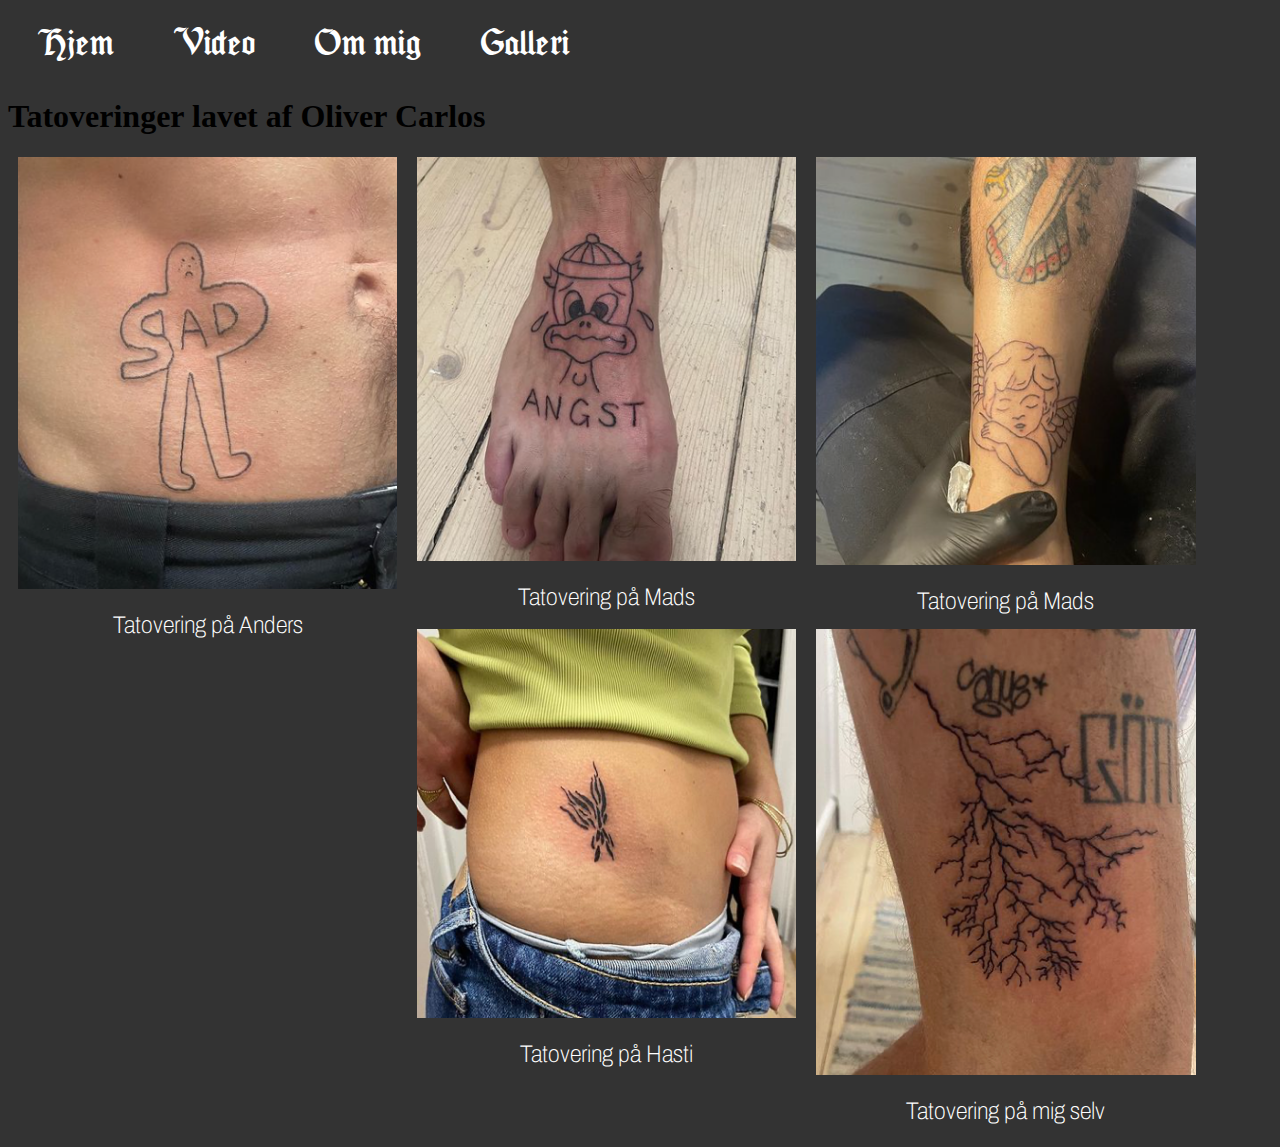
<file: galleri.html>
<!DOCTYPE html>
<html lang="en">
  <head>
    <meta charset="UTF-8" />
    <meta http-equiv="X-UA-Compatible" content="IE=edge" />
    <meta name="viewport" content="width=device-width, initial-scale=1.0" />
    <title>Document</title>
    <link rel="stylesheet" href="style.css" />
    <link rel="stylesheet" href="layout.css" />
  </head>
  <body class="background_color">
    <header>
      <div class="logo"></div>
      <nav class="logo">
        <ul class="menu">
          <li><a href="index.html">Hjem</a></li>
          <li><a href="video.html">Video</a></li>
          <li><a href="ommig.html">Om mig</a></li>
          <li><a href="galleri.html">Galleri</a></li>
        </ul>
      </nav>
    </header>
    <main>
      <h1>Tatoveringer lavet af Oliver Carlos</h1>
      <div class="responsive">
        <div class="gallery">
          <a target="_blank" href="billeder/sadman.png">
            <img src="billeder/sadman.png" alt="sadman" width="600" height="400" />
          </a>
          <div class="desc">Tatovering på Anders</div>
        </div>
      </div>

      <div class="responsive">
        <div class="gallery">
          <a target="_blank" href="billeder/and.png">
            <img src="billeder/and.png" alt="and" width="600" height="400" />
          </a>
          <div class="desc">Tatovering på Mads</div>
        </div>
      </div>

      <div class="responsive">
        <div class="gallery">
          <a target="_blank" href="billeder/engel.png">
            <img src="billeder/engel.png" alt="engel" width="600" height="400" />
          </a>
          <div class="desc">Tatovering på Mads</div>
        </div>
      </div>

      <div class="responsive">
        <div class="gallery">
          <a target="_blank" href="billeder/sommerfugl.png">
            <img src="billeder/sommerfugl.png" alt="sommerfugl" width="600" height="400" />
          </a>
          <div class="desc">Tatovering på Hasti</div>
        </div>
      </div>
      <div class="responsive">
        <div class="gallery">
          <a target="_blank" href="billeder/lyn.png">
            <img src="billeder/lyn.png" alt="lyn" width="600" height="400" />
          </a>
          <div class="desc">Tatovering på mig selv</div>
        </div>
      </div>
      <div class="clearfix"></div>
    </main>
  </body>
</html>
</file>
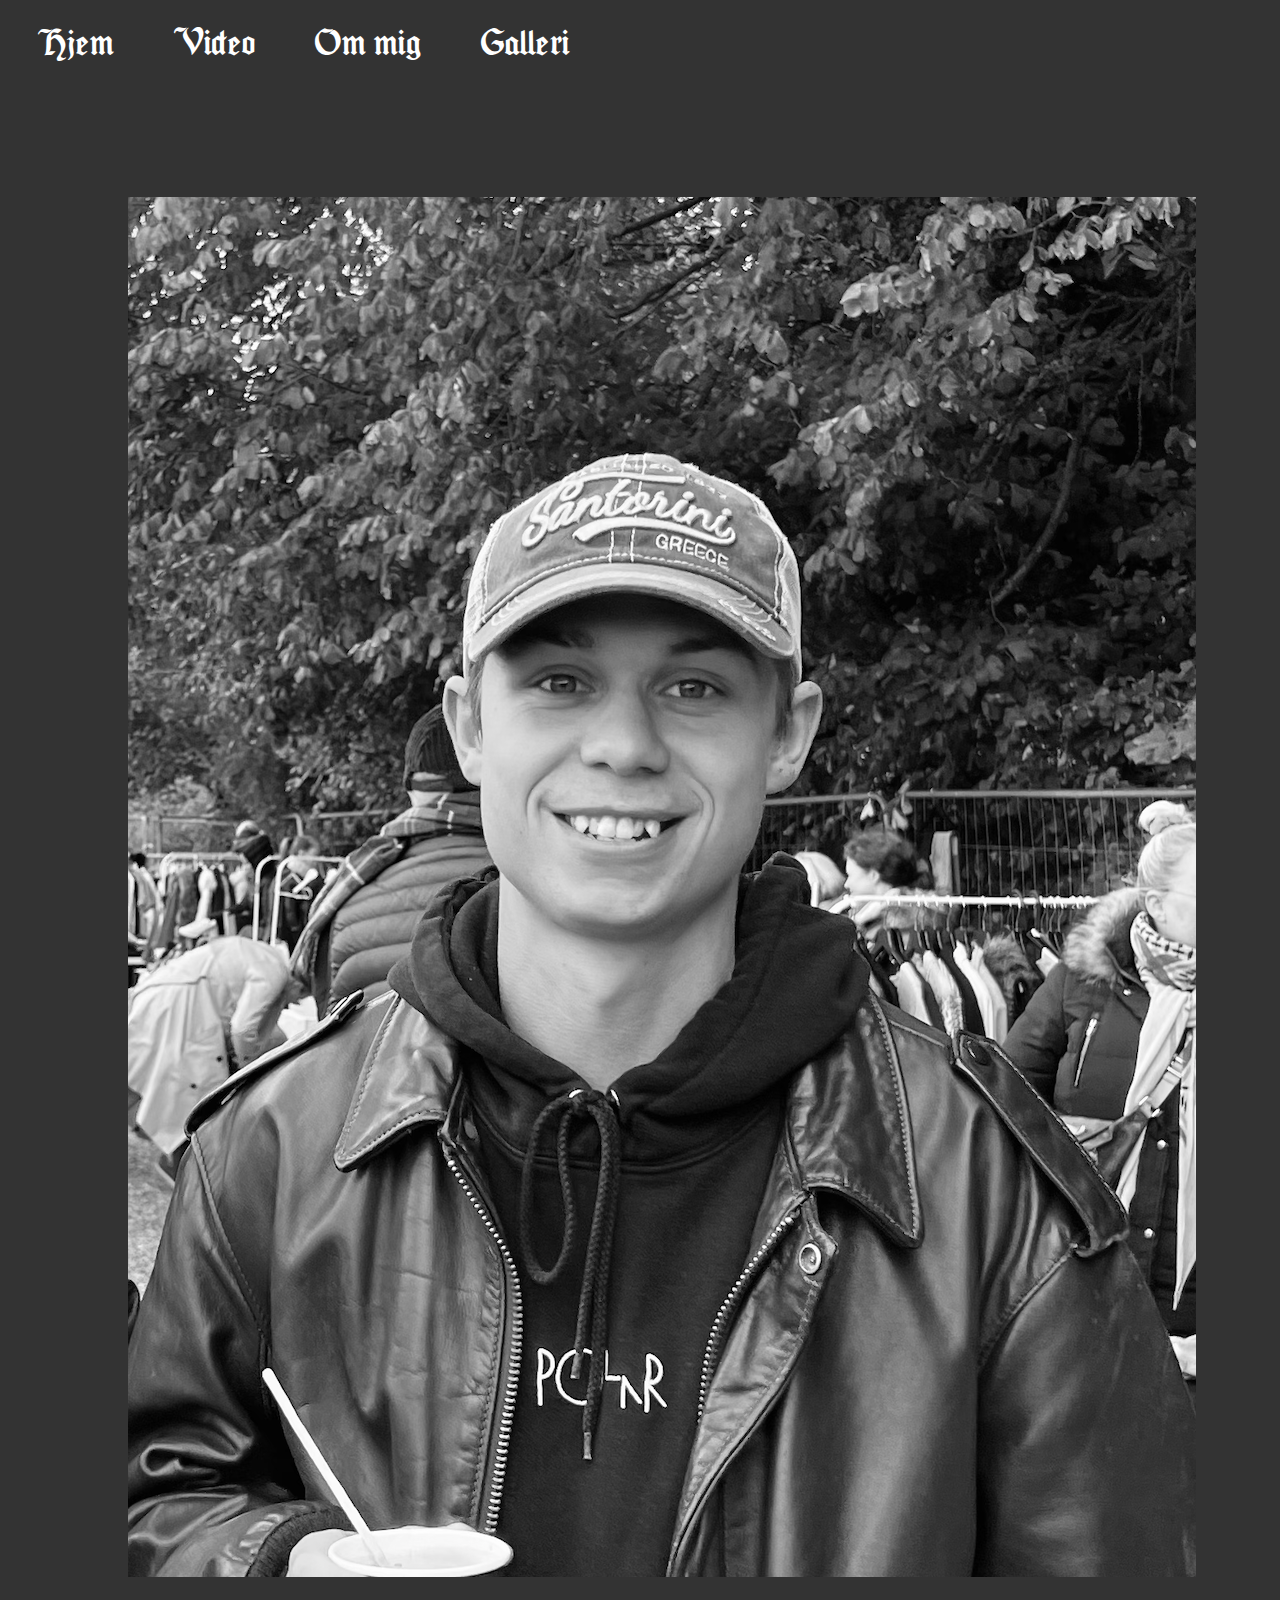
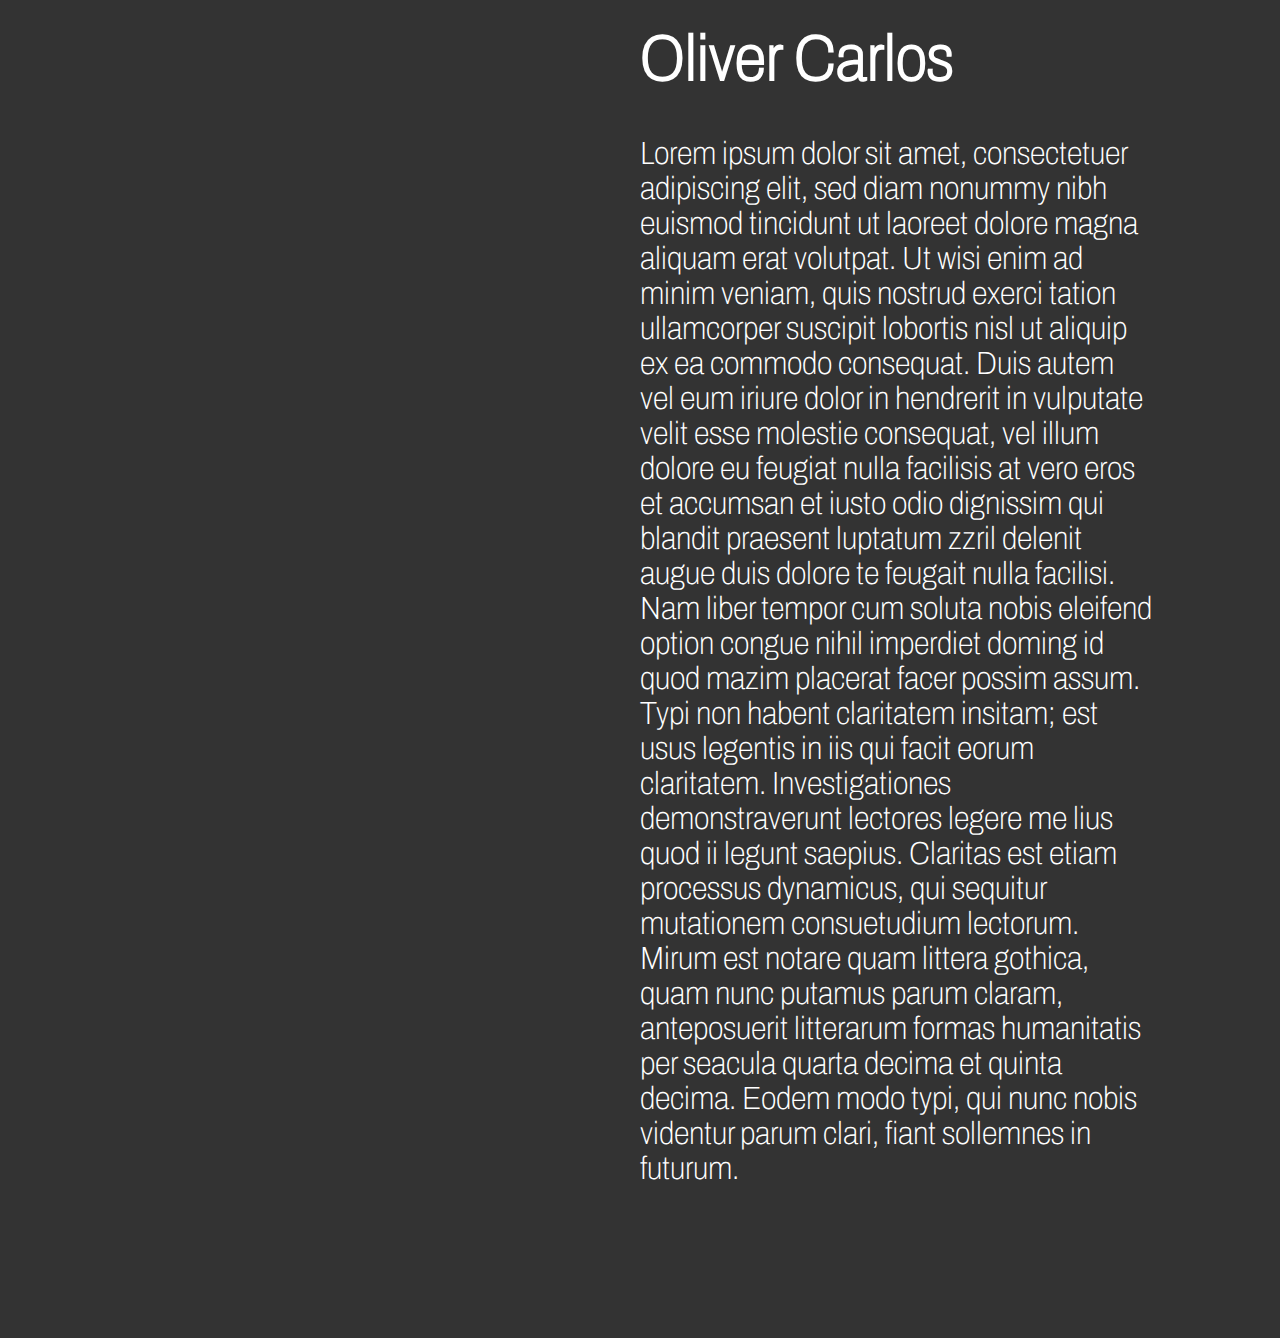
<file: ommig.html>
<!DOCTYPE html>
<html lang="en">
  <head>
    <meta charset="UTF-8" />
    <meta http-equiv="X-UA-Compatible" content="IE=edge" />
    <meta name="viewport" content="width=device-width, initial-scale=1.0" />
    <title>Document</title>
    <link rel="stylesheet" href="style.css" />
    <link rel="stylesheet" href="layout.css" />
  </head>
  <body class="background_color">
    <header>
      <div class="logo"></div>
      <nav class="logo">
        <ul class="menu">
          <li><a href="index.html">Hjem</a></li>
          <li><a href="video.html">Video</a></li>
          <li><a href="ommig.html">Om mig</a></li>
          <li><a href="galleri.html">Galleri</a></li>
        </ul>
      </nav>
    </header>
    <main>
      <div class="container">
        <div class="oliverbillede">
          <img src="billeder/oliver.png" alt="" />
        </div>
        <div class="ommigtekst">
          <h1>Oliver Carlos</h1>
          <p>
            Lorem ipsum dolor sit amet, consectetuer adipiscing elit, sed diam nonummy nibh euismod tincidunt ut laoreet dolore magna aliquam erat volutpat. Ut wisi enim ad minim veniam, quis nostrud exerci tation ullamcorper suscipit lobortis nisl
            ut aliquip ex ea commodo consequat. Duis autem vel eum iriure dolor in hendrerit in vulputate velit esse molestie consequat, vel illum dolore eu feugiat nulla facilisis at vero eros et accumsan et iusto odio dignissim qui blandit praesent
            luptatum zzril delenit augue duis dolore te feugait nulla facilisi. Nam liber tempor cum soluta nobis eleifend option congue nihil imperdiet doming id quod mazim placerat facer possim assum. Typi non habent claritatem insitam; est usus
            legentis in iis qui facit eorum claritatem. Investigationes demonstraverunt lectores legere me lius quod ii legunt saepius. Claritas est etiam processus dynamicus, qui sequitur mutationem consuetudium lectorum. Mirum est notare quam
            littera gothica, quam nunc putamus parum claram, anteposuerit litterarum formas humanitatis per seacula quarta decima et quinta decima. Eodem modo typi, qui nunc nobis videntur parum clari, fiant sollemnes in futurum.
          </p>
        </div>
      </div>
    </main>
  </body>
</html>
</file>
<file: style.css>
ul {
  list-style-type: none;
  margin: 0;
  padding: 0;
  background-color: #333;
}

li {
  float: left;
}

li a {
  display: block;
  color: white;
  text-align: center;
  padding: 14px 30px;
  text-decoration: none;
}

/* Change the link color to #111 (black) on hover */
li a:hover {
  background-color: #111;
}

.menu {
  display: flex;
  overflow-x: auto;
}

a {
  font-family: "menuskrift";
  color: #010101;
  text-decoration: none;
  font-size: 2rem;
}

.ommigtekst {
  font-family: "brødtekst";
  color: white;
  text-decoration: none;
  font-size: 2rem;
}

@font-face {
  font-family: "overskrift1";
  src: url(font/Kanit-Bold.ttf);
}

@font-face {
  font-family: "menuskrift";
  src: url(font/Seagram\ tfb.ttf);
}

@font-face {
  font-family: "brødtekst";
  src: url(font/Archivo_SemiCondensed-Thin.ttf);
}

.background_color {
  background-color: #333;
}

.h2 {
  font-family: "overskrift1";
  color: #010101;
  text-decoration: none;
  font-size: 1.5rem;
}

.desc {
  font-family: "brødtekst";
  color: white;
  text-decoration: none;
  font-size: 1.5rem;
}

.h1 {
  font-family: "overskrift1";
  color: white;
}

#myVideo {
  position: absolute;
  top: 77px;
  width: 100%;
}

.video {
  width: 100%;
  height: auto;
  justify-content: center;
}

.container {
  display: grid;
  grid-template-columns: repeat(auto-fit, minmax(200px, 1fr));
  padding: 50px;
  margin: 70px;
}

.oliverbillede {
  width: 100%;
  grid-column: 1;
  grid-row: 1;
}

.ommigtekst {
  grid-column: 2;
  grid-row: 2;
}
</file>
<file: layout.css>
/*div.gallery {
  border: 1px solid #ccc;
}

div.gallery:hover {
  border: 1px solid #777;
}
*/
div.gallery img {
  width: 100%;
  height: auto;
}

div.desc {
  padding: 15px;
  text-align: center;
}
/*
* {
  box-sizing: border-box;
}
*/
.responsive {
  padding: 0 10px;
  float: left;
  width: 30%;
}

@media only screen and (max-width: 700px) {
  .responsive {
    width: 49.99999%;
    margin: 6px 0;
  }
}

@media only screen and (max-width: 500px) {
  .responsive {
    width: 100%;
  }
}

.clearfix:after {
  content: "";
  display: table;
  clear: both;
}
</file>
